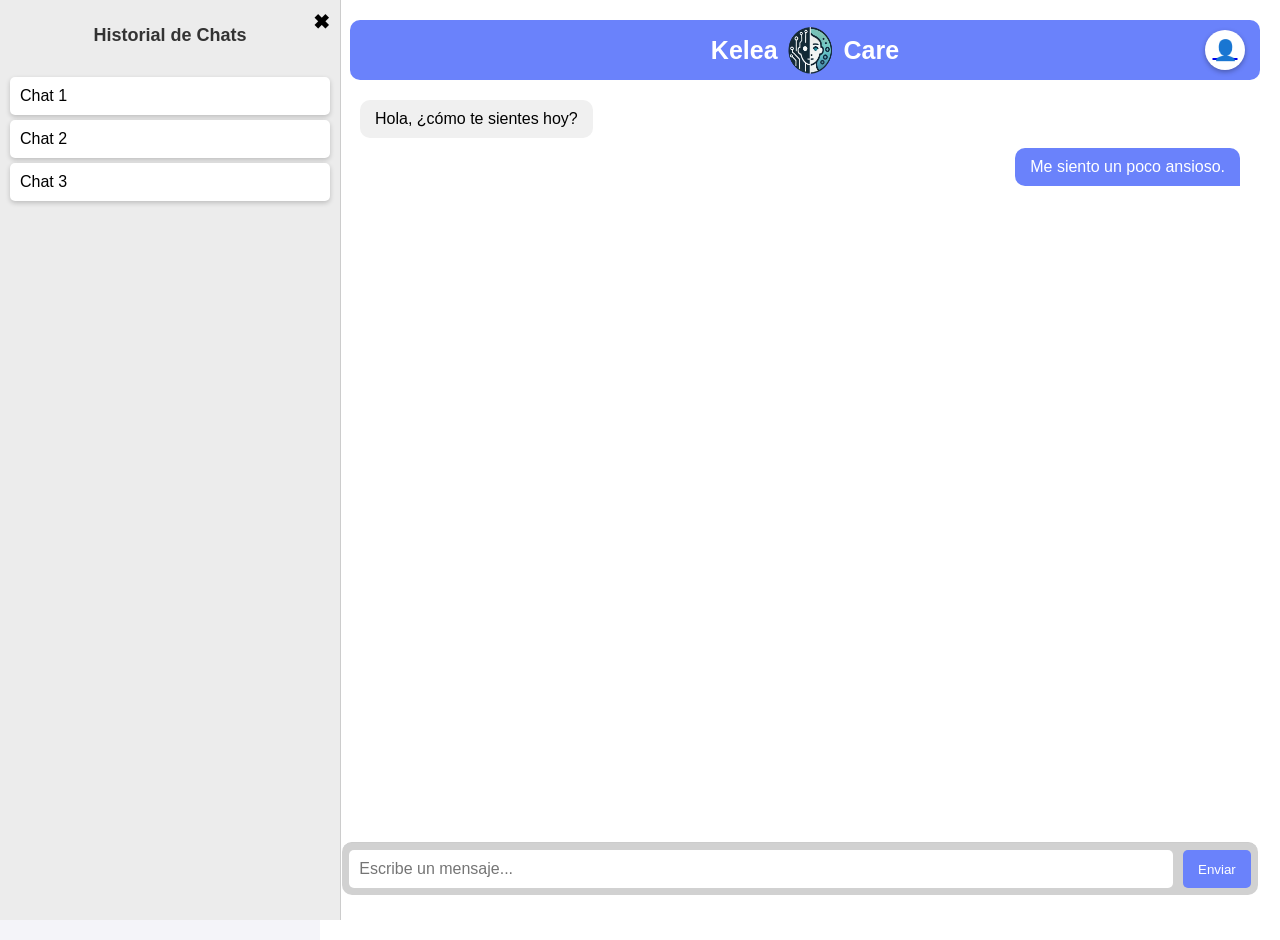
<file: front/index.html>
<!DOCTYPE html>
<html lang="es">

<head>
    <meta charset="UTF-8">
    <meta name="viewport" content="width=device-width, initial-scale=1.0">
    <title>Chatbot UI</title>
    <link rel="stylesheet" href="styles.css"> <!-- Enlace al archivo CSS -->
    <script src="script.js"></script>
</head>

<body>

    <div class="main-container">
        <div class="chat-history">
            <span class="close-history" onclick="toggleHistory()">✖</span>
            <h2>Historial de Chats</h2>
            <ul>
                <li>Chat 1</li>
                <li>Chat 2</li>
                <li>Chat 3</li>
            </ul>
        </div>

        <div class="chat-container">
            <div class="chat-header">
                <img src="./Image/historial.png" class="open-history" onclick="toggleHistory()" style="display: none; cursor: 
                pointer; width: 30px; height: 30px;">
                <span class="chat-title">Kelea</span>
                <img src="./Image/Logo_relleno.png" class="chat-logo">
                <span class="chat-title">Care</span>
                <a href="login.html" class="user-circle"></a>
            </div>
            <div class="chat-messages">
                <div class="message message-bot">
                    <div class="message-content">Hola, ¿cómo te sientes hoy?</div>
                </div>
                <div class="message message-user">
                    <div class="message-content">Me siento un poco ansioso.</div>
                </div>
            </div>

            <div class="chat-input">
                <input type="text" placeholder="Escribe un mensaje...">
                <button onclick = "sendMessage()">Enviar</button>
            </div>

        </div>
    </div>

</body>

</html>
</file>
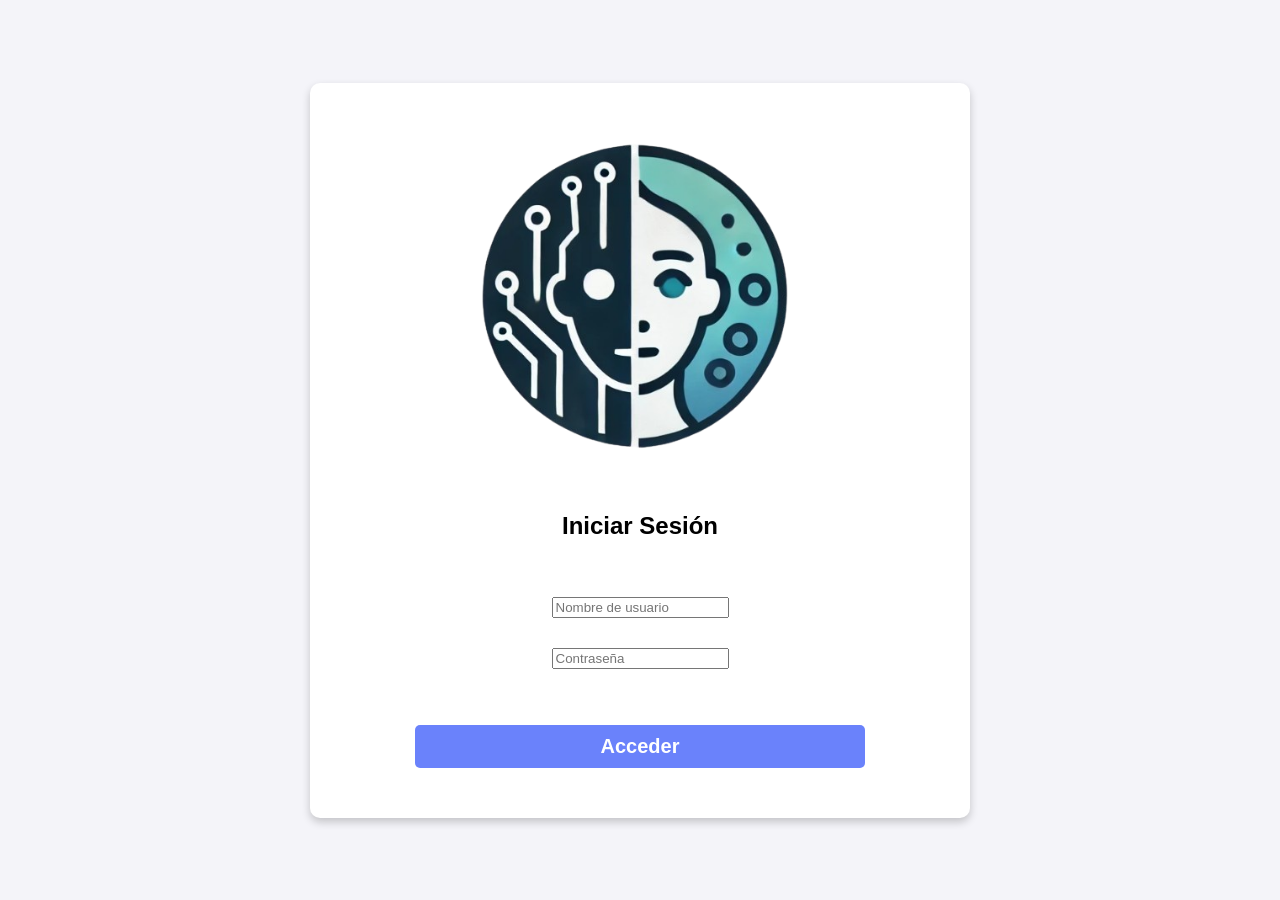
<file: front/login.html>
<!DOCTYPE html>
<html lang="es">
<head>
    <meta charset="UTF-8">
    <meta name="viewport" content="width=device-width, initial-scale=1.0">
    <title>Inicio de Sesión</title>
    <link rel="stylesheet" href="loginstyle.css"> <!-- Enlace al CSS -->
</head>
<body>

    <div class="login-container">
    <div class="logo-container">
        <img src="./Image/Logo_relleno.png" alt="Logo" class="logo">
    </div>

    <div class="titulo-container">
        <h2>Iniciar Sesión</h2>
    </div>

    <div class="inputs-container">
        <input type="text" placeholder="Nombre de usuario">
        <input type="password" placeholder="Contraseña">
    </div>

    <div class="boton-container">
        <button>Acceder</button>
    </div>
</div>

</body>
</html>
</file>
<file: front/styles.css>
/* Estilos generales */
body {
    font-family: Arial, sans-serif;
    background-color: #f4f4f9;
    margin: 0;
    padding: 0;
    display: flex;
    height: 100vh;
    width: 100vw;
    position: relative;
    overflow: hidden;
}

/* Contenedor principal */
.main-container {
    display: flex;
    width: 100vw;
    height: 100vh;
    transition: all 0.3s ease-in-out;
}

/* Historial de chats */
.chat-history {
    width: 25vw;
    height: 100vh;
    background: #ececec;
    overflow-y: auto;
    display: flex;
    flex-direction: column;
    border-right: 1px solid #ccc;
    padding: 10px;
    position: absolute;
    left: 0;
    top: 0;
    transition: transform 0.3s ease-in-out;
    transform: translateX(0);
}

/* Cuando el historial esté oculto */
.chat-history.hidden {
    transform: translateX(-100%);
}

.chat-history h2 {
    text-align: center;
    font-size: 18px;
    color: #333;
    margin-bottom: 10px;
}

.chat-history ul {
    list-style: none;
    padding: 0;
}

.chat-history li {
    padding: 10px;
    margin: 5px 0;
    background: white;
    border-radius: 5px;
    cursor: pointer;
    box-shadow: 0 2px 5px rgba(0,0,0,0.2);
}

.chat-history li:hover {
    background: #ddd;
}

/* Botón de cerrar historial */
.close-history {
    position: absolute;
    top: 10px;
    right: 10px;
    cursor: pointer;
    font-size: 20px;
    font-weight: bold;
    color: black;
}

.close-history:hover {
    color: red;
}

/* Contenedor del chat */
.chat-container {
    width: 75vw;
    height: 100vh;
    background: white;
    display: flex;
    flex-direction: column;
    overflow: hidden;
    padding: 20px;
    transition: width 0.3s ease-in-out, margin-left 0.3s ease-in-out;
    margin-left: 25vw;
}

/* Cuando el historial esté oculto, el chat ocupa toda la pantalla */
.chat-container.fullscreen {
    width: 100vw;
    margin-left: 0;
}

/* Cabecera del chat */
.chat-header {
    background: #6a82fb;
    color: white;
    height: 30px;
    padding: 15px;
    text-align: center;
    font-size: 18px;
    font-weight: bold;
    position: relative;
    border-radius: 10px;
    display: flex;
    align-items: center;
    justify-content: center; /* Centra el texto */
    margin-left: 10px; /* Espacio entre la cabecera y el historial de chats */
}


/* Iconos de historial y usuario */
.chat-header .open-history,
.chat-header .user-circle {
    position: absolute;
    top: 50%;
    transform: translateY(-50%);
}

.chat-header {
    display: flex;
    align-items: center;
    justify-content: center;
    gap: 8px; /* Asegura un espacio entre cada elemento */
}

.chat-title {
    font-size: 25px;
    font-weight: bold;
}

.chat-logo {
    width: 50px; /* Ajusta el tamaño del logo */
    height: 50px;
}



.chat-header .open-history {
    left: 15px; /* Mantiene el botón de historial a la izquierda */
}

.chat-header .user-circle {
    right: 15px; /* Mantiene el icono de usuario a la derecha */
}

/* Redirigir el círculo de usuario a la página de inicio de sesión */
.user-circle {
    width: 40px;
    height: 40px;
    border-radius: 50%;
    background: white;
    display: flex;
    justify-content: center;
    align-items: center;
    cursor: pointer;
    box-shadow: 0 2px 5px rgba(0,0,0,0.3);
    z-index: 10;
}

.user-circle::before {
    content: '\1F464'; /* Ícono de usuario Unicode */
    font-size: 20px;
}

.user-circle:hover {
    background: #ddd;
}

.user-circle:active {
    background: #ccc;
}

.user-circle a {
    display: block;
    width: 100%;
    height: 100%;
    text-decoration: none;
}

/* Contenedor de los mensajes */
.chat-messages {
    flex: 1;
    overflow-y: auto;
    padding: 20px;
    display: flex;
    flex-direction: column;
}

/* Mensajes generales */
.message {
    max-width: 60%;
    padding: 10px 15px;
    border-radius: 10px;
    margin-bottom: 10px;
    word-wrap: break-word;
    display: flex;
    align-items: center;
}

/* Mensajes del bot */
.message-bot {
    align-self: flex-start;
    background-color: #f0f0f0;
    color: black;
}

/* Mensajes del usuario */
.message-user {
    align-self: flex-end;
    background-color: #6a82fb;
    color: white;
    border-radius: 10px 10px 0px 10px;
}

/* Entrada del chat */
.chat-input {
    display: flex;
    padding: 7px;
    background-color: #d1d1d1;
    border-top: 1px solid #ccc;
    margin-bottom: 25px; /* Agrega espacio debajo del input */
    border-radius: 10px;
        margin-left: auto; /* Ajusta el margen izquierdo */
    margin-right: auto; /* Ajusta el margen derecho */
    width: 98%; /* Asegura que tenga el mismo espacio en ambos lados */
    
}

.chat-input input {
    flex: 1;
    padding: 10px;
    border: none;
    border-radius: 5px;
    outline: none;
    font-size: 16px;
}

.chat-input button {
    margin-left: 10px;
    padding: 10px 15px;
    border: none;
    background-color: #6a82fb;
    color: white;
    border-radius: 5px;
    cursor: pointer;
}

.chat-input button:hover {
    background-color: #5a72ea;
}
</file>
<file: front/loginstyle.css>
/* Estilos generales */
body {
    font-family: Arial, sans-serif;
    background-color: #f4f4f9;
    margin: 0;
    padding: 0;
    display: flex;
    justify-content: center;
    align-items: center;
    height: 100vh;
}


/* Contenedor del login */
.login-container {
    background: white;
    padding: 30px;
    border-radius: 10px;
    box-shadow: 0 4px 8px rgba(0,0,0,0.2);
    text-align: center;
    width: 600px;
    height: 75vh;
    
    display: flex;
    flex-direction: column;
    align-items: center;
}

/* Logo */
.logo-container {
    flex-grow: 1;
    display: flex;
    justify-content: center;
    align-items: center;
}

.logo {
    width: 350px;
}

/* Título */
.titulo-container {
    flex-grow: 1;
    display: flex;
    justify-content: center;
    align-items: center;
}

/* Inputs */
.inputs-container {
    width: 100px;
    flex-grow: 1;
    display: flex;
    justify-content: center;
    align-items: center;
    flex-direction: column;
    gap: 30px;
}

/* Botón */
.boton-container {
    width: 100%;
    flex-grow: 1;
    display: flex;
    justify-content: center;
    align-items: flex-end;
    padding-bottom: 20px;
}

button {
    width: 75%;
    background: #6a82fb;
    color: white;
    border: none;
    padding: 10px;
    border-radius: 5px;
    cursor: pointer;
    font-size: 20px;
    font-weight: bold;
}

button:hover {
    background: #5a72ea;
}
</file>
